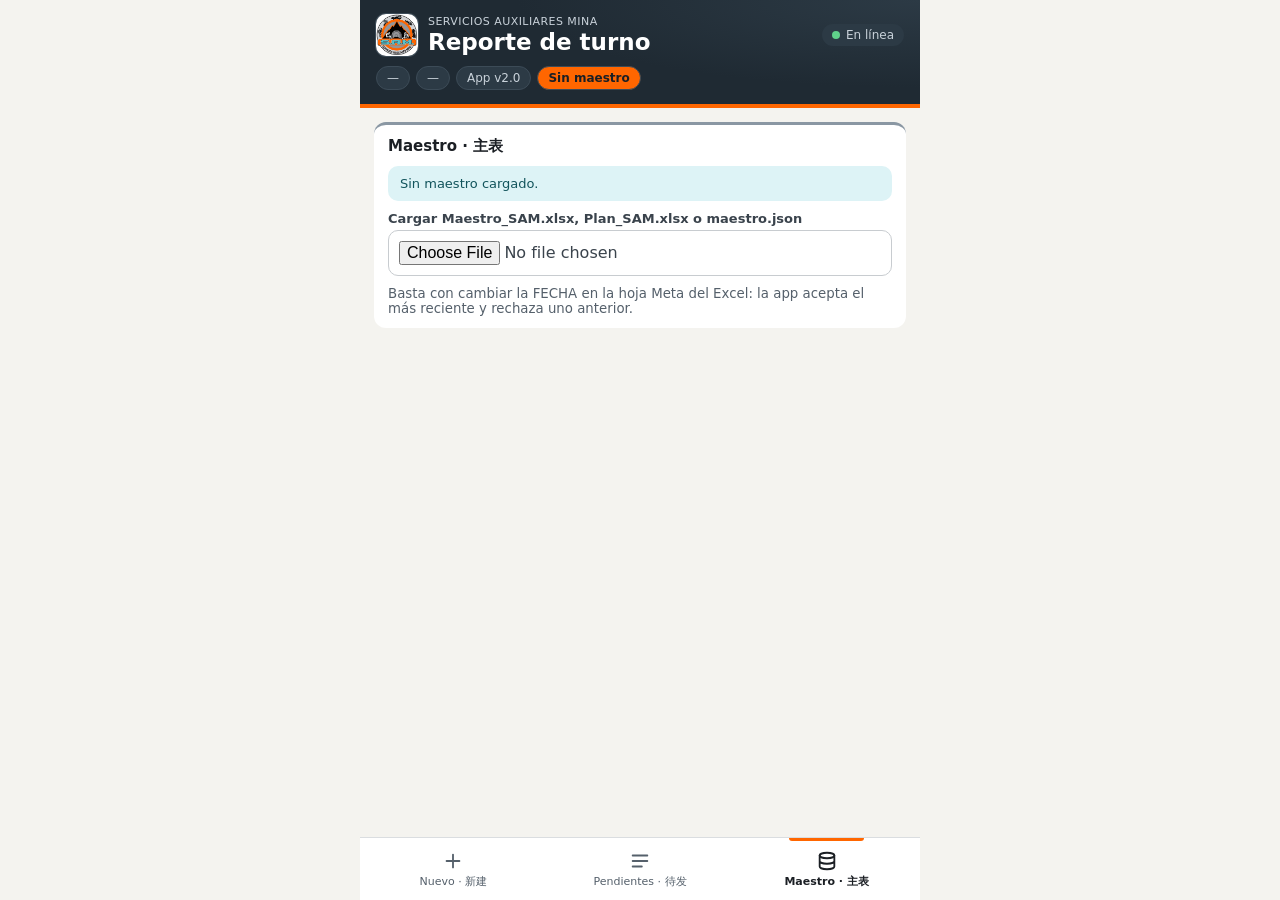
<file: index.html>
<!doctype html>
<html lang="es">
<head>
<meta charset="utf-8">
<meta name="viewport" content="width=device-width,initial-scale=1,viewport-fit=cover">
<meta name="theme-color" content="#1F2A33">
<link rel="manifest" href="manifest.webmanifest">
<link rel="icon" href="icon-192.png">
<link rel="apple-touch-icon" href="icon-180.png">
<meta name="apple-mobile-web-app-capable" content="yes">
<meta name="mobile-web-app-capable" content="yes">
<meta name="apple-mobile-web-app-title" content="Reporte SAM">
<meta name="apple-mobile-web-app-status-bar-style" content="black-translucent">
<title>Reporte de turno SAM</title>
<!-- Cascarón mínimo: las pantallas están en app/vista.js; las reglas de negocio (calendario 26–25, validación final de la BD) viven en Python y el maestro se lee del Excel en el aparato. -->
<link rel="stylesheet" href="app/styles.css">
</head>
<body>
<div id="raiz"></div>
<script src="app/vendor/xlsx.full.min.js"></script>
<script src="app/vista.js"></script>
<script src="app/app.js"></script>
<script src="app/buscador.js"></script>
<script src="app/maestro.js"></script>
</body>
</html>
</file>
<file: app/styles.css>
:root{--suelo:#F4F3EF;--tinta:#1B1F24;--tinta2:#3A434C;--gris:#55606B;--borde:#C8CCD0;--oscuro:#1F2A33;--oscuro2:#2C3A45;--ambar:#FF6600;--card:#fff;--ok:#1E6B3E;--okbg:#D7F0E0;--mal:#8A1F1F;--malbg:#F6DCDC;--warnbg:#FFF4D6;--warn:#5A4100;--infobg:#DDF3F6;--info:#12545C;--agua:#4FC3CF;--roca:#8A97A3;--navbg:#fff;--navb:#DADDE0;
 font-family:"Barlow","Segoe UI",system-ui,-apple-system,sans-serif}
:root[data-tema=oscuro]{--suelo:#11181F;--tinta:#E8EDF1;--tinta2:#C5CFD7;--gris:#93A1AD;--borde:#34444F;--oscuro:#0B1217;--oscuro2:#1D2A33;--card:#1A252E;--okbg:#17402A;--ok:#8FE0AF;--malbg:#4A1E1E;--mal:#F4B4B4;--warnbg:#4A3A10;--warn:#F6D98A;--infobg:#12373C;--info:#9FE0E8;--navbg:#0F171D;--navb:#2A3944}
*{box-sizing:border-box}html,body{margin:0;background:var(--suelo);color:var(--tinta)}
button,input,select,textarea{font:inherit;color:inherit}
.app{max-width:560px;margin:0 auto;min-height:100dvh;display:flex;flex-direction:column}
.top{background:radial-gradient(120% 140% at 100% 0%,#2C3A45 0%,var(--oscuro) 60%);border-bottom:4px solid var(--ambar);color:#fff;padding:calc(14px + env(safe-area-inset-top)) 16px 14px;position:sticky;top:0;z-index:5}
.fila{display:flex;align-items:center;gap:10px}
.logo{width:42px;height:42px;border-radius:10px;flex:none;box-shadow:0 0 0 1px #3C4B57}
.tit{flex:1;min-width:0;display:flex;flex-direction:column;gap:1px}
.sub{font-size:11px;color:#C9D2DA;letter-spacing:.04em;text-transform:uppercase;white-space:nowrap}
.top h1{margin:0;font-size:23px;line-height:1.15}
.pill{display:flex;align-items:center;gap:6px;font-size:12px;color:#C9D2DA;background:var(--oscuro2);padding:4px 10px;border-radius:12px;white-space:nowrap;border:0}
.punto{width:8px;height:8px;border-radius:4px;background:#5FD08A}.pill.off .punto{background:var(--ambar)}
.chips{display:flex;flex-wrap:wrap;gap:6px;margin-top:10px;font-size:12px;color:#C9D2DA}.chips span{background:var(--oscuro2);padding:4px 10px;border-radius:12px}
.chips .ambar{background:var(--ambar);color:#1B1F24;font-weight:700}
main{flex:1;padding:14px 14px 100px;display:flex;flex-direction:column;gap:12px}
.vista{display:none;flex-direction:column;gap:12px}.vista.on{display:flex}
.nav{position:fixed;bottom:0;left:50%;transform:translateX(-50%);width:100%;max-width:560px;display:grid;grid-template-columns:repeat(3,1fr);background:var(--navbg);border-top:1px solid var(--navb);padding-bottom:env(safe-area-inset-bottom);z-index:6}
.nav button{height:62px;border:0;background:none;display:flex;flex-direction:column;align-items:center;justify-content:center;gap:2px;font-size:11px;color:var(--gris);position:relative}
.nav button.on{color:var(--tinta);font-weight:700}.nav button.on::before{content:"";position:absolute;top:0;left:30%;right:30%;height:3px;background:var(--ambar);border-radius:0 0 3px 3px}
.nav svg{width:22px;height:22px;fill:none;stroke:currentColor;stroke-width:2;stroke-linecap:round;stroke-linejoin:round}
.nav i{position:absolute;top:6px;right:calc(50% - 22px);background:var(--ambar);color:#1B1F24;font-style:normal;font-size:10px;font-weight:700;border-radius:8px;padding:0 5px;min-width:16px;text-align:center}
.card{background:var(--card);border-radius:12px;padding:12px 14px;display:flex;flex-direction:column;gap:10px}
.card.dest{border:2px solid var(--ambar)}
.card{border-top:3px solid var(--roca)}.card.dest{border-top:2px solid var(--ambar)}.card h2{margin:0;font-size:15px;display:flex;justify-content:space-between;align-items:center;gap:8px}.card h2 small{font-weight:400;color:var(--gris);font-size:12px}
.paso{display:inline-flex;width:22px;height:22px;border-radius:11px;background:var(--ambar);color:#1B1F24;font-size:12px;font-weight:700;align-items:center;justify-content:center;margin-right:6px}
.kpis{display:grid;grid-template-columns:repeat(3,1fr);gap:8px}.kpi{background:var(--card);border-radius:12px;padding:10px;display:flex;flex-direction:column}.kpi b{font-size:28px;line-height:1.1}.kpi span{font-size:12px;color:var(--gris)}.kpi{border-top:3px solid var(--agua)}.kpi.al{background:var(--warnbg);border-top-color:var(--ambar)}.kpi.al b,.kpi.al span{color:var(--warn)}
label.c,.campo{display:flex;flex-direction:column;gap:4px;font-size:13px;font-weight:600;color:var(--tinta2);min-width:0}
.campo input,.campo select,.campo textarea{height:48px;border-radius:10px;border:1px solid var(--borde);background:var(--card);padding:0 12px;font-size:16px;font-weight:400;width:100%}
.campo textarea{height:72px;padding:10px 12px;resize:vertical}.campo small{font-weight:400;color:var(--gris)}
.dos{display:grid;grid-template-columns:1fr 1fr;gap:10px}
.opciones{display:flex;flex-wrap:wrap;gap:8px}
.op{min-height:42px;padding:0 14px;border-radius:10px;border:1px solid var(--borde);background:var(--card);font-size:15px;cursor:pointer}
.op.on{background:var(--oscuro);color:#fff;border-color:var(--ambar);box-shadow:inset 0 -3px 0 var(--ambar);font-weight:600}
:root[data-tema=oscuro] .op.on{background:var(--ambar);color:#1B1F24;border-color:var(--ambar)}
.op:focus-visible,button:focus-visible{outline:3px solid var(--ambar);outline-offset:2px}
.btn{min-height:48px;border-radius:10px;border:1px solid var(--borde);background:var(--card);font-weight:600;padding:0 16px;cursor:pointer}
.btn.pri{background:var(--ambar);border-color:var(--ambar);color:#1B1F24;font-weight:700}.btn.osc{background:var(--oscuro);border-color:var(--oscuro);color:#fff}
.btn:disabled{opacity:.45;cursor:not-allowed}.btn.peq{min-height:34px;padding:0 12px;font-size:13px}.btn.mal{color:var(--mal)}
.btns{display:flex;gap:8px;flex-wrap:wrap}.btns .btn{flex:1}
.linea{background:var(--card);border-radius:12px;padding:12px 14px;display:flex;flex-direction:column;gap:10px;border-left:5px solid var(--ambar)}
.linea .cab{display:flex;justify-content:space-between;align-items:center;font-weight:700}
.aviso{border-radius:10px;padding:10px 12px;font-size:13px}.aviso.info{background:var(--infobg);color:var(--info)}.aviso.warn{background:var(--warnbg);color:var(--warn)}.aviso.ok{background:var(--okbg);color:var(--ok)}
.mini{display:flex;flex-wrap:wrap;gap:6px}.mini span{position:relative}.chips span{border:1px solid #3C4B57}.op small{color:inherit;opacity:.7}.mini img{width:74px;height:74px;object-fit:cover;border-radius:10px;border:1px solid var(--borde)}
.mini b{position:absolute;top:-6px;right:-6px;background:#B3261E;color:#fff;border-radius:50%;width:22px;height:22px;text-align:center;line-height:22px;font-size:13px;cursor:pointer}
#firma{width:100%;height:150px;border:2px dashed var(--borde);border-radius:10px;background:#fff;touch-action:none}
.guardar{display:flex;flex-direction:column;gap:6px;background:var(--suelo);padding:8px 0}
#hint{font-size:13px;margin:0;font-weight:600}.err{color:var(--mal)}.ok{color:var(--ok)}
.item{background:var(--card);border-radius:12px;padding:12px 14px;display:flex;flex-direction:column;gap:6px;list-style:none}
.item .t{display:flex;justify-content:space-between;gap:8px;font-weight:700}.item .m{font-size:13px;color:var(--gris)}
.est{font-size:12px;font-weight:700;padding:3px 10px;border-radius:10px;background:var(--warnbg);color:var(--warn);white-space:nowrap}
ul{margin:0;padding:0;display:flex;flex-direction:column;gap:10px}
.toast{position:fixed;left:50%;bottom:90px;transform:translateX(-50%);background:#1B1F24;color:#fff;padding:12px 18px;border-radius:14px;max-width:86%;z-index:9;font-size:14px;opacity:0;pointer-events:none;transition:opacity .2s;text-align:center;white-space:pre-line}
.toast.on{opacity:1}.toast.mal{background:#8A1F1F}.toast.bien{background:#1E6B3E}
#imp{display:none}
@media print{html,body{background:#fff!important;color:#000}.app,.nav,.toast{display:none!important}#imp{display:block}
 #imp section{page-break-after:always}#imp table{width:100%;border-collapse:collapse;font-size:.8rem}#imp td,#imp th{border:1px solid #777;padding:3px;vertical-align:top;text-align:left}
 #imp img.lg{float:right;width:60px;height:60px}#imp img.f{width:90px;height:90px;object-fit:cover;margin:2px}#imp img.s{height:70px;border-bottom:1px solid #000}}
.labor{display:flex;gap:8px}.labor input{flex:1;min-width:0}.labor .bl{min-height:48px;padding:0 12px;white-space:nowrap;border-color:var(--ambar)}
#bus{position:fixed;inset:0;background:rgba(0,0,0,.55);z-index:20;display:flex;align-items:flex-end;justify-content:center}#bus[hidden]{display:none}
.bus-caja{background:var(--card);width:100%;max-width:560px;max-height:88dvh;border-radius:16px 16px 0 0;padding:14px 14px calc(14px + env(safe-area-inset-bottom));display:flex;flex-direction:column;gap:10px;border-top:4px solid var(--ambar)}
.bus-cab{display:flex;justify-content:space-between;align-items:center}
#bus-q{height:50px;border-radius:10px;border:1px solid var(--borde);background:var(--card);padding:0 12px;font-size:18px;width:100%;text-transform:uppercase}
#bus-t,#bus-n,.bus-cab,#bus-q{flex:none}#bus-t{max-height:96px;overflow:auto}#bus-n{color:var(--gris)}
#bus-l{overflow:auto;flex:1 1 auto;min-height:0;gap:6px}#bus-l li{list-style:none}
.bus-it{width:100%;min-height:54px;display:flex;justify-content:space-between;align-items:center;gap:8px;text-align:left;padding:6px 12px;border-radius:10px;border:1px solid var(--borde);background:var(--card);cursor:pointer}
.bus-it span{display:flex;flex-direction:column}.bus-it b{font-size:16px}.bus-it small{color:var(--gris)}.bus-it em{font-style:normal;font-size:11px;font-weight:700;background:var(--okbg);color:var(--ok);padding:2px 8px;border-radius:8px}
@media print{#bus{display:none!important}}
#bus-q::placeholder{text-transform:none}
.lb-src{font-size:.62rem;font-weight:700;letter-spacing:.04em;padding:1px 7px;border-radius:9px;background:rgba(56,189,248,.18);color:#38bdf8;vertical-align:middle;margin-left:4px}
.bus-it small{opacity:.7}
.tag{font-size:.62rem;font-weight:700;letter-spacing:.04em;padding:2px 8px;border-radius:9px;border:1px solid #38bdf8;color:#38bdf8;margin-left:6px}.tag.m{border-color:#f59e0b;color:#f59e0b}
.idreg{display:flex;justify-content:space-between;align-items:center;border:1px solid var(--ambar);border-radius:8px;padding:10px 12px;font-size:12px}.idreg b{color:var(--ambar);font-family:monospace;font-size:15px}
.tag.m{align-self:flex-start}
</file>
